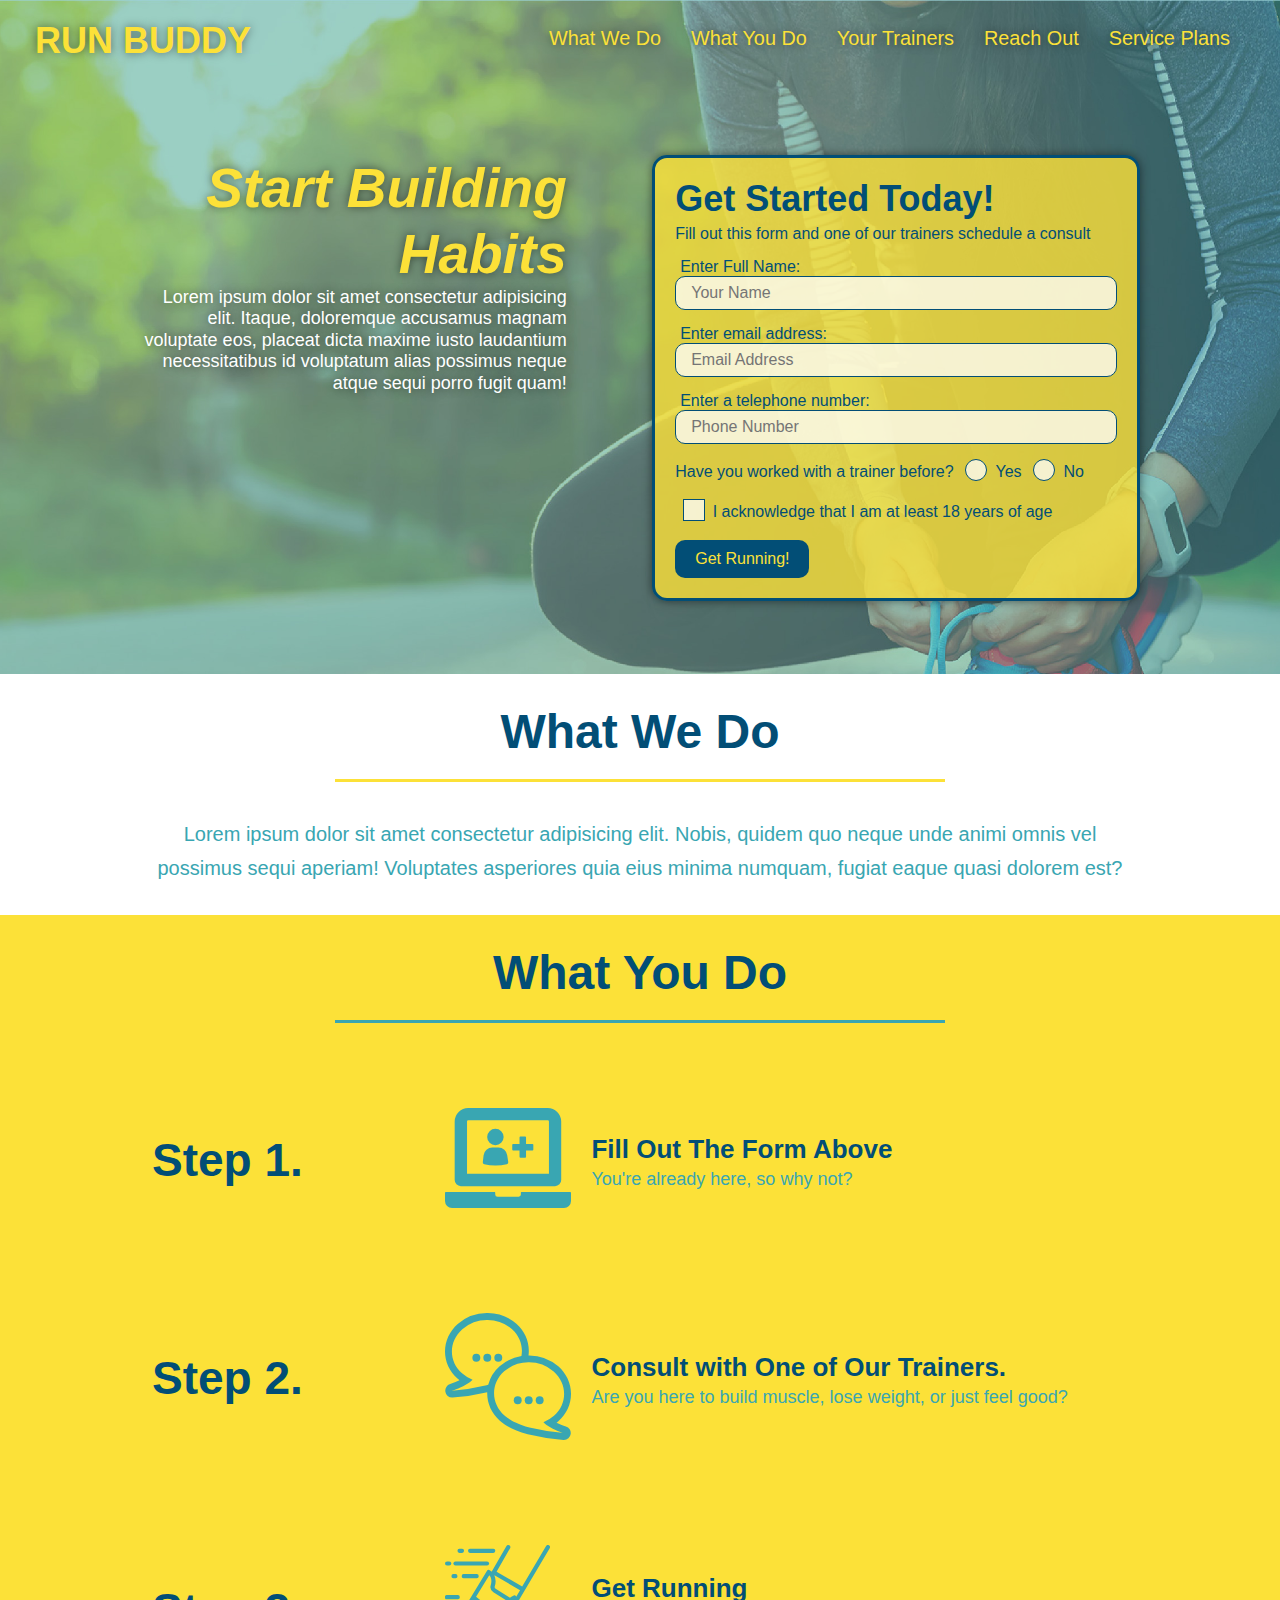
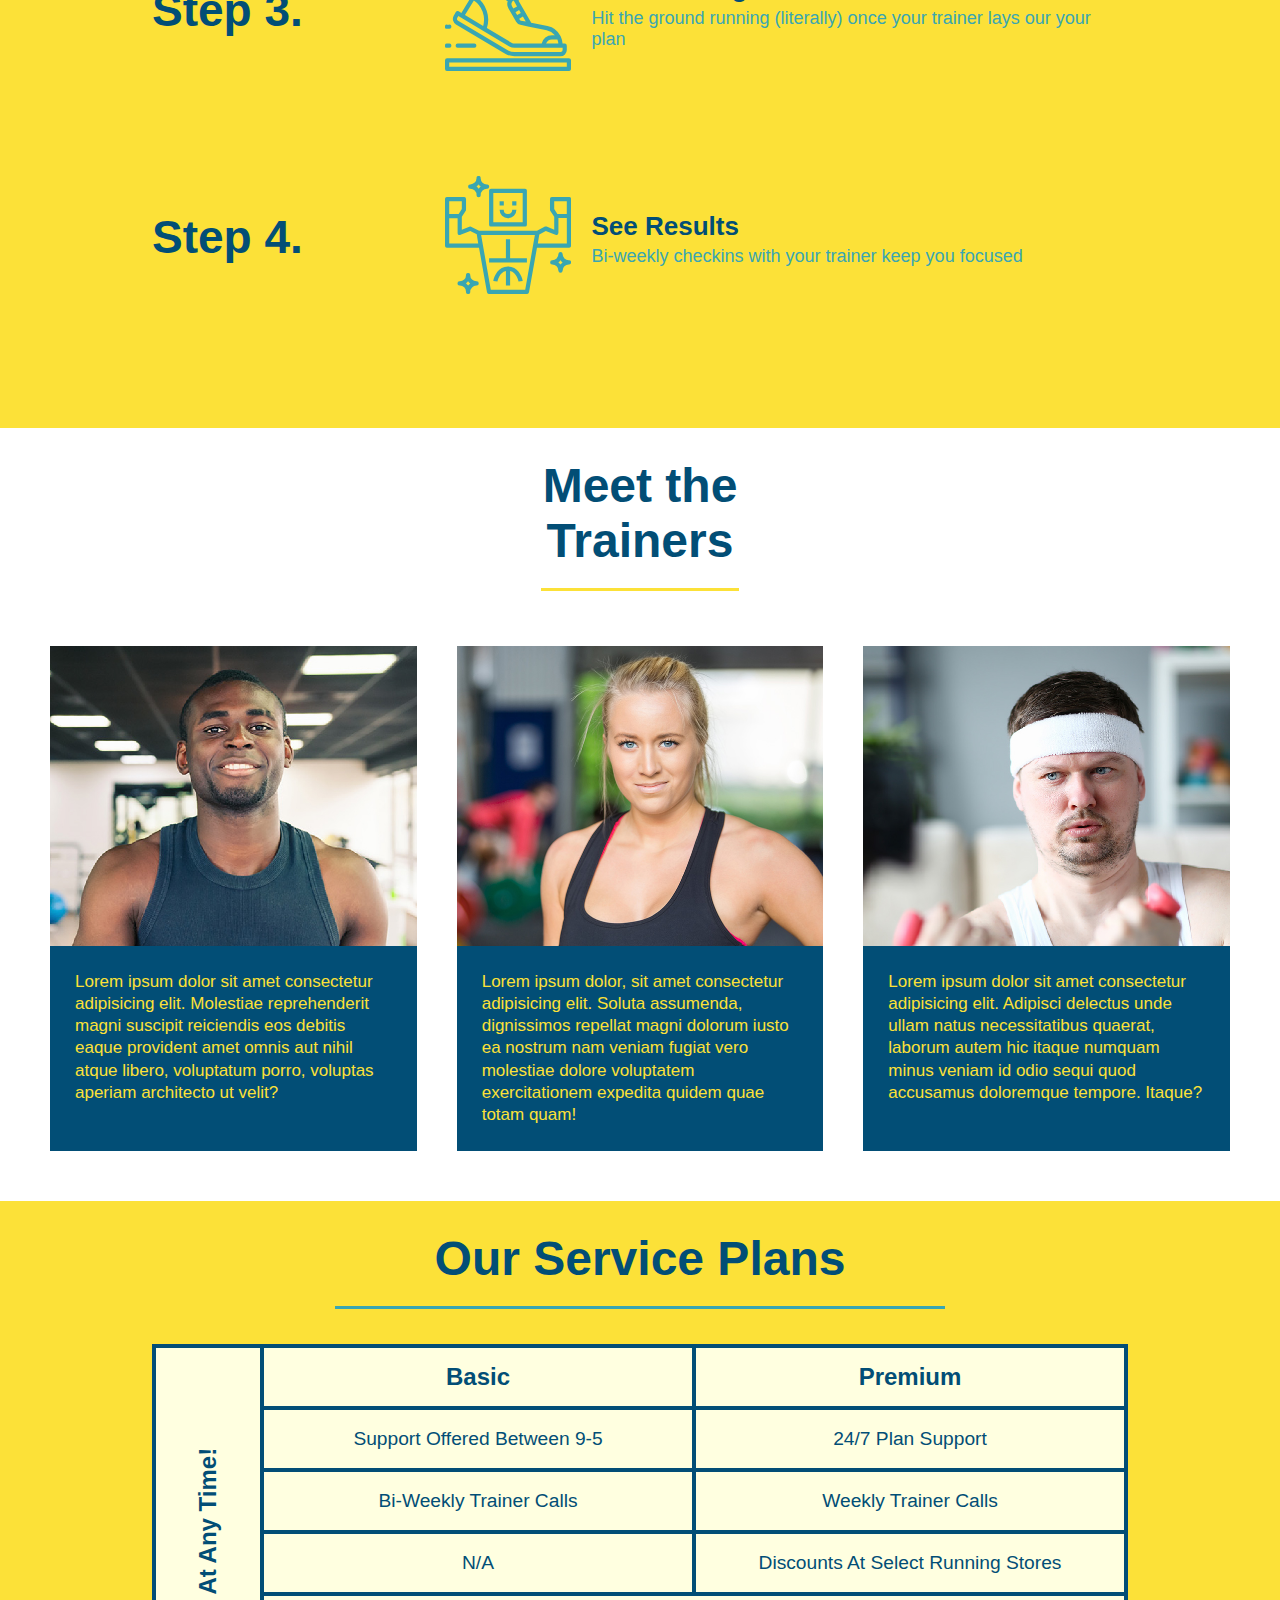
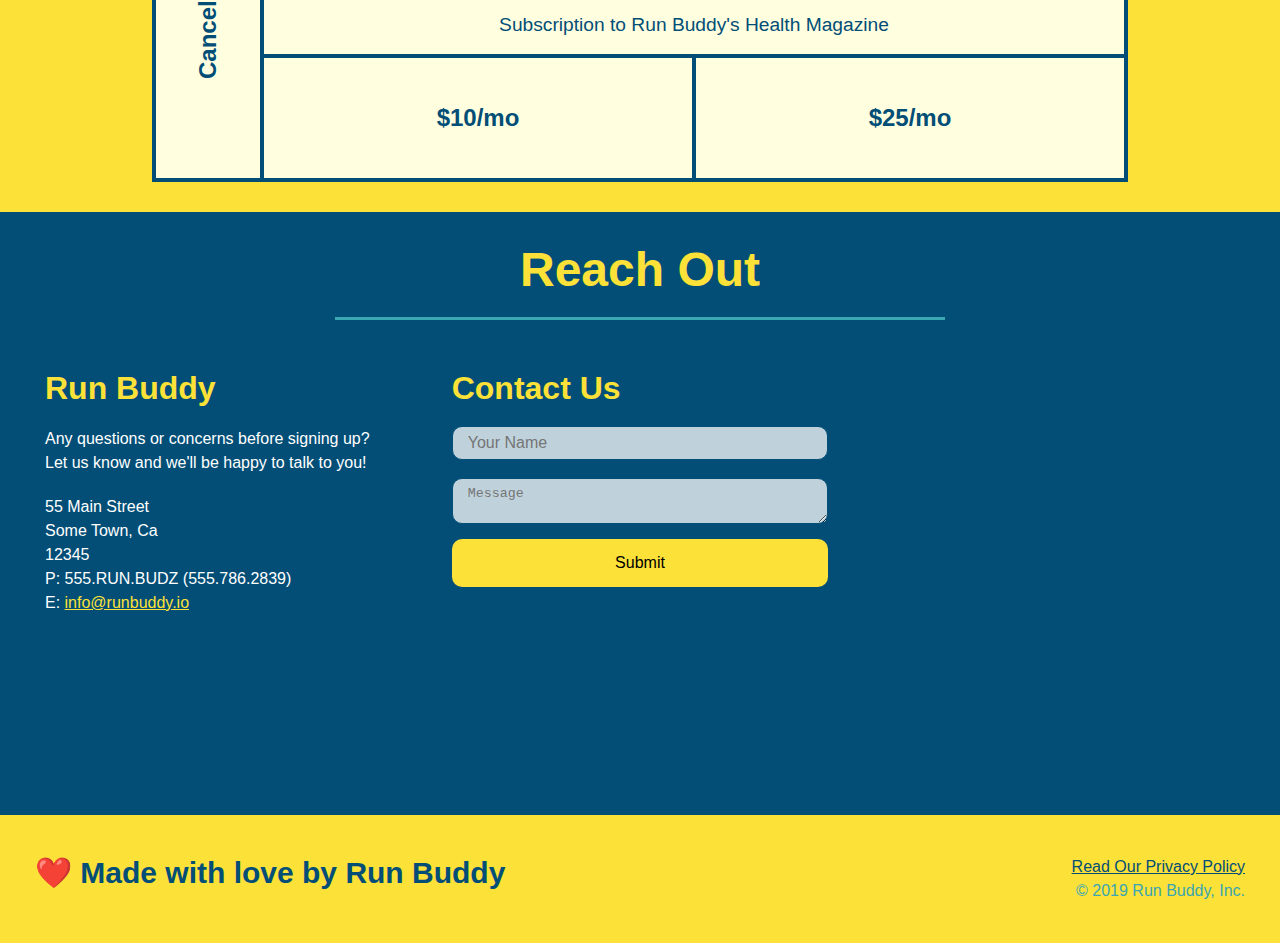
<file: index.html>
<!DOCTYPE html> 
    <html lang= "en">
        <head>
            <meta charset="UTF-8" />
            <title>Run Buddy</title> 
            <link rel="stylesheet" href="./assets/css/style.css"/>  
            <meta name="viewport" content="wedith-device-witdh, initial-scale=1.0"/> 
        </head>
        <!--navigation-->
        <header>
            <h1>
               <a>RUN BUDDY</a>
            </h1>
            <nav>
                <!-- Unordered list element-->
                <ul>
                    <!--List item element-->
                    <li>
                        <!--Anchor element-->
                        <a href="#what-we-do">What We Do</a>
                    </li>
                    <li>
                        <a href="#what-you-do">What You Do</a>
                    </li>
                    <li>
                        <a href="#your-trainers">Your Trainers</a>
                    </li>
                    <li>
                        <a href="#reach-out">Reach Out</a>
                    </li>
                    <li>
                        <a href="#service-plans">Service Plans</a>
                    </li>
                </ul>
            </nav>
        </header>
        
        <body>
        <!--hero.jumbotron-->
        <section class="hero"> 
            <div class="hero-cta">
                <h2> 
                    Start Building Habits
                </h2>
                <p>
                    Lorem ipsum dolor sit amet consectetur adipisicing elit. Itaque, doloremque accusamus magnam voluptate eos, placeat dicta maxime iusto laudantium necessitatibus id voluptatum alias possimus neque atque sequi porro fugit quam!
                </p>
            </div>
            <div class="hero-form">
                <h3>Get Started Today!</h3>
                <p>Fill out this form and one of our trainers  schedule a consult</p>
            <!-- Add form element-->
                <form>
                    <label for="name">Enter Full Name:</label>
                    <input type= "text" placeholder="Your Name" name="name" id="name" class="form-input"/>
                    <label for="email">Enter email address:</label>
                    <input type= "email" placeholder="Email Address" name="email" id="email" class="form-input"/>
                    <label for="phone">Enter a telephone number:</label>
                    <input type= "tel" placeholder="Phone Number" name="phone" id="phone" class="form-input"/>
                    <p>
                        Have you worked with a trainer before? 
                        <span class="radio-wrapper">
                            <input type="radio" name="trainer-confirm" id="trainer-yes"/>
                            <label for="trainer-yes">Yes</label>
                        </span>
                        <span class="radio-wrapper">
                            <input type="radio" name="trainer-confirm" id="trainer-no"/>
                            <label for="trainer-no">No</label>
                        </span>
                    </p>
                    <p>
                        <span class="checkbox-wrapper">
                            <input type="checkbox" name="age-confirm" id="age-confirm"/>
                            <label for="age-confirm">I acknowledge that I am at least 18 years of age</label>
                        </span>
                        </p>
                    <button type="submit">
                        Get Running!
                    </button>
                </form>
            </div>
        </section>
        <!--end hero-->

        <!--"What We Do" section-->
        <section id="what-we-do" class="intro">
            <div class="flex-row">
                <h2 class="section-title primary-border">
                    What We Do
                </h2>
            </div>  
            <div class="flex row">
                <p>
                    Lorem ipsum dolor sit amet consectetur adipisicing elit. Nobis, quidem quo neque unde animi omnis vel possimus sequi aperiam! Voluptates asperiores quia eius minima numquam, fugiat eaque quasi dolorem est?
                </p>
            </div>
        </section>

        <!--"What You Do" Section-->
        <section id="what-you-do" class="steps">
            <div class="flex-row">
                <h2 class="section-title secondary-border">
                    What You Do
                </h2>
            </div>
            <div class="step">
                <h3>Step 1.</h3>
                <div class="step-info">
                    <div class="step-img">
                        <img src="./assets/images/step-1.svg" alt=""/>
                    </div>
                    <div class="step-text">
                        <h4>Fill Out The Form Above</h4>
                        <p>You're already here, so why not? </p>
                    </div>
                </div>
            </div>
            <div class="step">
                <h3>Step 2.</h3>
                <div class="step-info">
                    <div class="step-img">
                        <img src="./assets/images/step-2.svg" alt=""/>
                    </div>
                    <div class="step-text">
                        <h4>Consult with One of Our Trainers.</h4>
                        <p>Are you here to build muscle, lose weight, or just feel good?</p>
                    </div>
                </div>
            </div>
            <div class="step">
                <h3>Step 3.</h3>
                <div class="step-info">
                    <div class="step-img">
                        <img src="./assets/images/step-3.svg" alt=""/>
                    </div>
                    <div class="step-text">
                        <h4>Get Running</h4>
                        <p>Hit the ground running (literally) once your trainer lays our your plan</p>
                    </div>
                </div>
            </div>
            <div class="step">
                <h3>Step 4.</h3>
                <div class="step-info">
                    <div class="step-img">
                        <img src="./assets/images/step-4.svg" alt=""/>
                    </div>
                    <div class="step-text">
                        <h4>See Results</h4>
                        <p>Bi-weekly checkins with your trainer  keep you focused</p>
                    </div>
                </div>
            </div>
        </section>

        <!--"Meet the Trainers" Section-->
        <section id="your-trainers" class="trainers">
            <div class="flex-row">
                <h2 class="section-title primary-border"> 
                    Meet the Trainers
                </h2>
            </div>
                <!--first trainer bio-->
            <div class="trainers">  
                <article class="trainer">
                    <div class="trainer-img trainer-1">
                        <div>
                            <h3 class="trainer-name"> Arron Stephens</h3>
                            <h4 class="trainer-role">Speed/ Strength</h4>
                        </div>
                    </div>
                     <div class="trainer-bio">
                        <h3 class="trainer-name"> Arron Stephens</h3>
                        <h4 class="trainer-role">Speed/ Strength</h4>
                        <p> 
                            Lorem ipsum dolor sit amet consectetur adipisicing elit. Molestiae reprehenderit magni suscipit reiciendis eos debitis eaque provident amet omnis aut nihil atque libero, voluptatum porro, voluptas aperiam architecto ut velit?
                        </p>
                    </div>
                </article>
                <!--second trainer bio-->
                <article class="trainer">
                    <div class="trainer-img trainer-2">
                        <div>
                            <h3 class="trainer-name">Joanna Gill</h3>
                            <h4 class="trainer-role">Endurance</h4>
                        </div>
                    </div>
                    <div class="trainer-bio">
                        <h3 class="trainer-name">Joanna Gill</h3>
                        <h4 class="trainer-role">Endurance</h4>
                        <p>
                            Lorem ipsum dolor, sit amet consectetur adipisicing elit. Soluta assumenda, dignissimos repellat magni dolorum iusto ea nostrum nam veniam fugiat vero molestiae dolore voluptatem exercitationem expedita quidem quae totam quam!
                        </p>
                    </div>
                </article>
                <!--thrid trainer bio-->
                <article class="trainer">
                    <div class="trainer-img trainer-3">
                        <div>
                            <h3 class="trainer-name">Harry "the Headband" Smith</h3>
                            <h4 class="trainer-role">Strength</h4>
                        </div>
                    </div>
                    <div class="trainer-bio">
                        <h3 class="trainer-name">Harry "the Headband" Smith</h3>
                        <h4 class="trainer-role">Strength</h4>
                        <p>
                            Lorem ipsum dolor sit amet consectetur adipisicing elit. Adipisci delectus unde ullam natus necessitatibus quaerat, laborum autem hic itaque numquam minus veniam id odio sequi quod accusamus doloremque tempore. Itaque?
                        </p>
                    </div>
                </article>
            </div>  
        </section>
        <!--Pricing Grid-->
        <section id="service-plans" class="services">
            <h2 class="section-title secondary-border">
                Our Service Plans
            </h2>
            <div class="serivce-grid-wrapper">
                <div class="service-grid-container">
                    <!--Headers-->
                    <div class="service-grid-item grid-head basic">Basic</div>
                    <div class="service-grid-item grid-head premium">Premium</div>
                    <!--Body-->
                    <div class="service-grid-item basic">
                        Support Offered Between 9-5
                    </div>
                    <div class="service-grid-item premium">
                        24/7 Plan Support
                    </div>
                    <div class="service-grid-item basic">
                        Bi-Weekly Trainer Calls
                    </div>
                    <div class="service-grid-item premium">
                        Weekly Trainer Calls
                    </div>
                    <div class="service-grid-item basic">
                        N/A
                    </div>
                    <div class="service-grid-item premium">
                        Discounts At Select Running Stores
                    </div>
                    <div class="service-grid-item both">
                        Subscription to Run Buddy's Health Magazine
                    </div>
                    <div class="service-grid-item grid-price basic">
                        $10/mo
                    </div>
                    <div class="service-grid-item grid-price premium">
                        $25/mo
                    </div>
                    <div class="service-grid-item cancel">
                        Cancel At Any Time!
                    </div>
                </div>
            </div>
        </section>
        <!--"Reach Out" Sections-->
        <section id="reach-out" class="contact">
            <h2 class="section-title secondary-border">Reach Out</h2>
            <div class="contact-info">
                <!--Contact Info-->
                <div>
                    <h3>Run Buddy</h3>
                    <p>Any questions or concerns before signing up? 
                        <br/>
                        Let us know and we'll be happy to talk to you!
                    </p>
                    <address>
                        55 Main Street <br />
                        Some Town, Ca <br />
                        12345 <br />
                        P: 555.RUN.BUDZ (555.786.2839)<br />
                        E: <a href="mailto:info@runbuddy.io">info@runbuddy.io</a>
                    </address>
                </div>
                <!--Contact Us-->
                <div class="contact-form">
                    <h3>Contact Us</h3>
                    <form>
                        <input type="text" placeholder="Your Name" id="contact-name" class="form-input"/>
                        <textarea id="contact-message" placeholder="Message"></textarea>
                        <button type="Submit">
                            Submit
                        </button>
                    </form>
                </div>
                <!--Google Map Insert-->
                <iframe 
                    src="https://www.google.com/maps/embed?pb=!1m18!1m12!1m3!1d5123.4452262681825!2d-86.80474016861997!3d36.142699449764834!2m3!1f0!2f0!3f0!3m2!1i1024!2i768!4f13.1!3m3!1m2!1s0x886466a4a6ef8047%3A0xea511455173915d6!2sVanderbilt%20University!5e0!3m2!1sen!2sus!4v1591305542221!5m2!1sen!2sus" 
                    frameborder="0" 
                    style="border:0;" 
                    allowfullscreen="" 
                    aria-hidden="false" 
                    tabindex="0"
                >
                </iframe>
            </div>
        </section>
        </body>
        <!--Footer-->
        <footer>
            <h2> ❤️ Made with love by Run Buddy</h2>
            <div>
                <a href ="./privacy-policy.html">Read Our Privacy Policy</a><br />
                &copy; 2019 Run Buddy, Inc.
            </div>
        </footer>
</file>
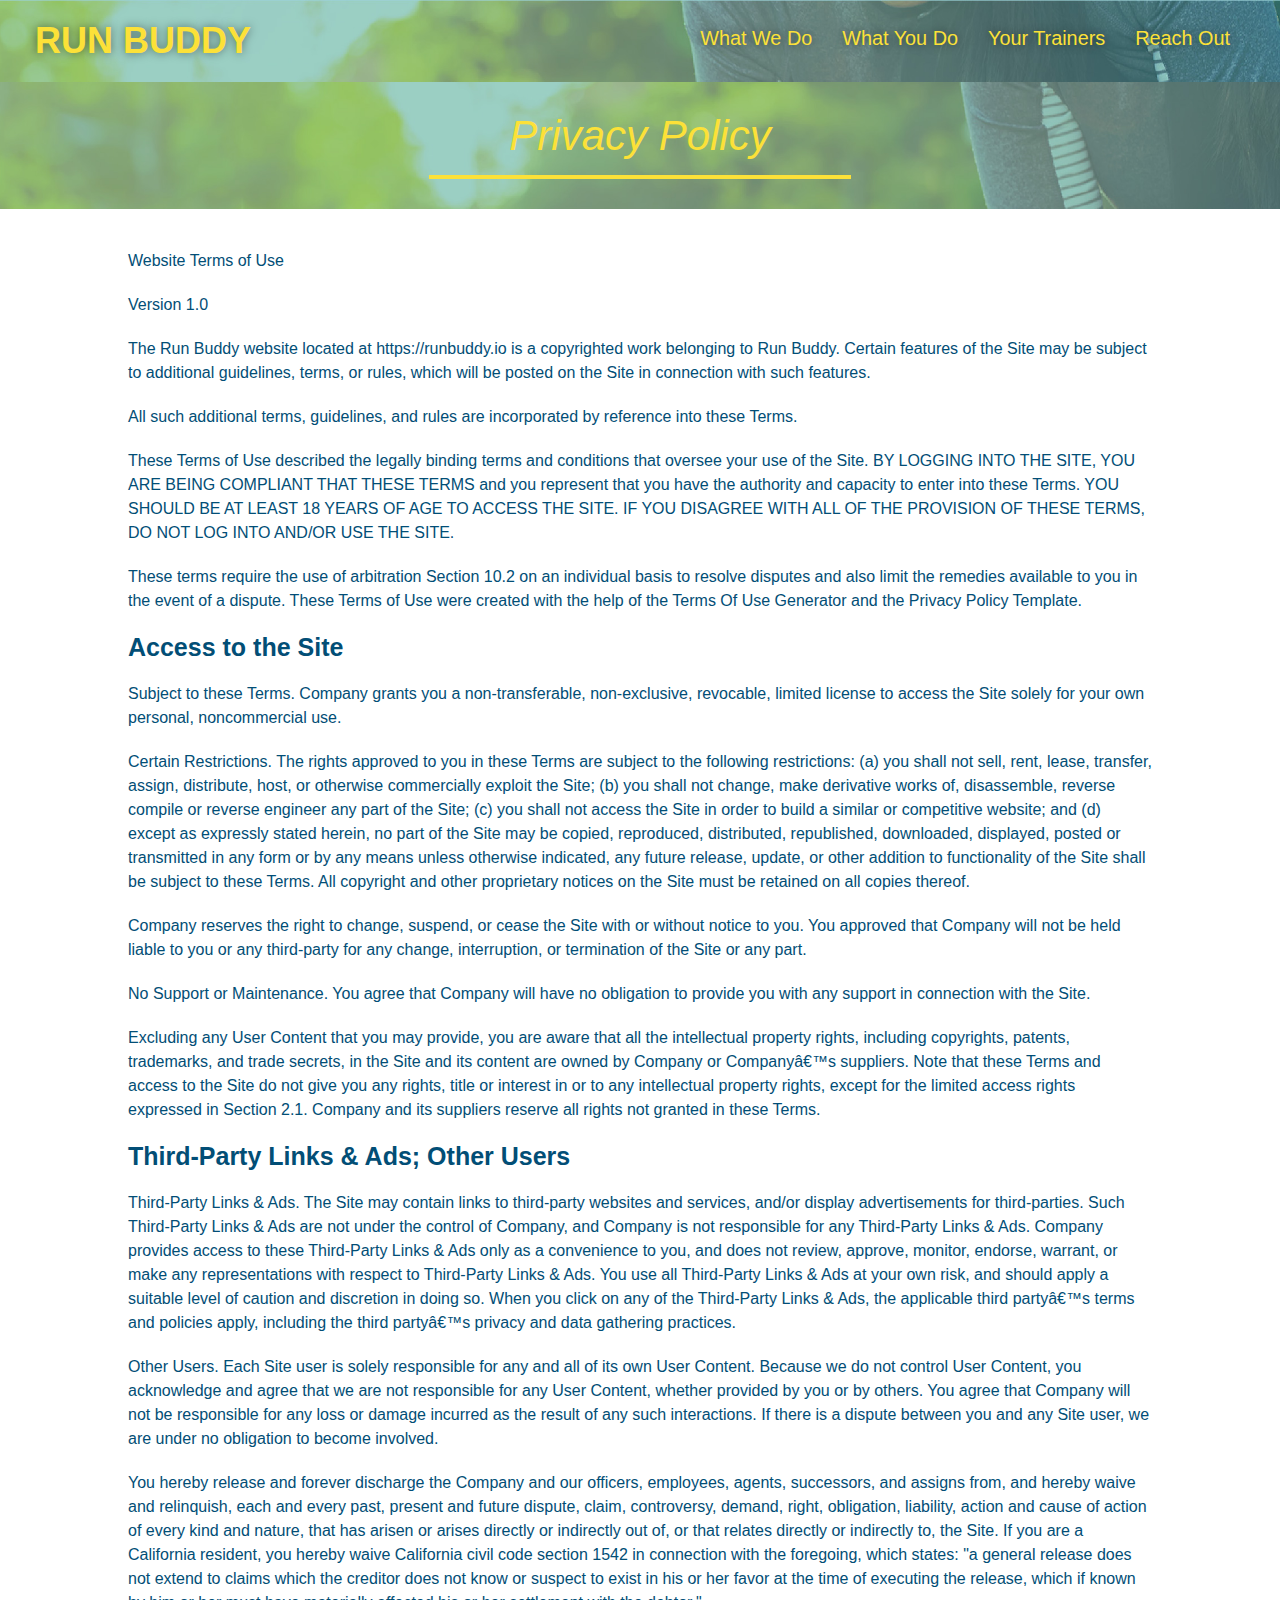
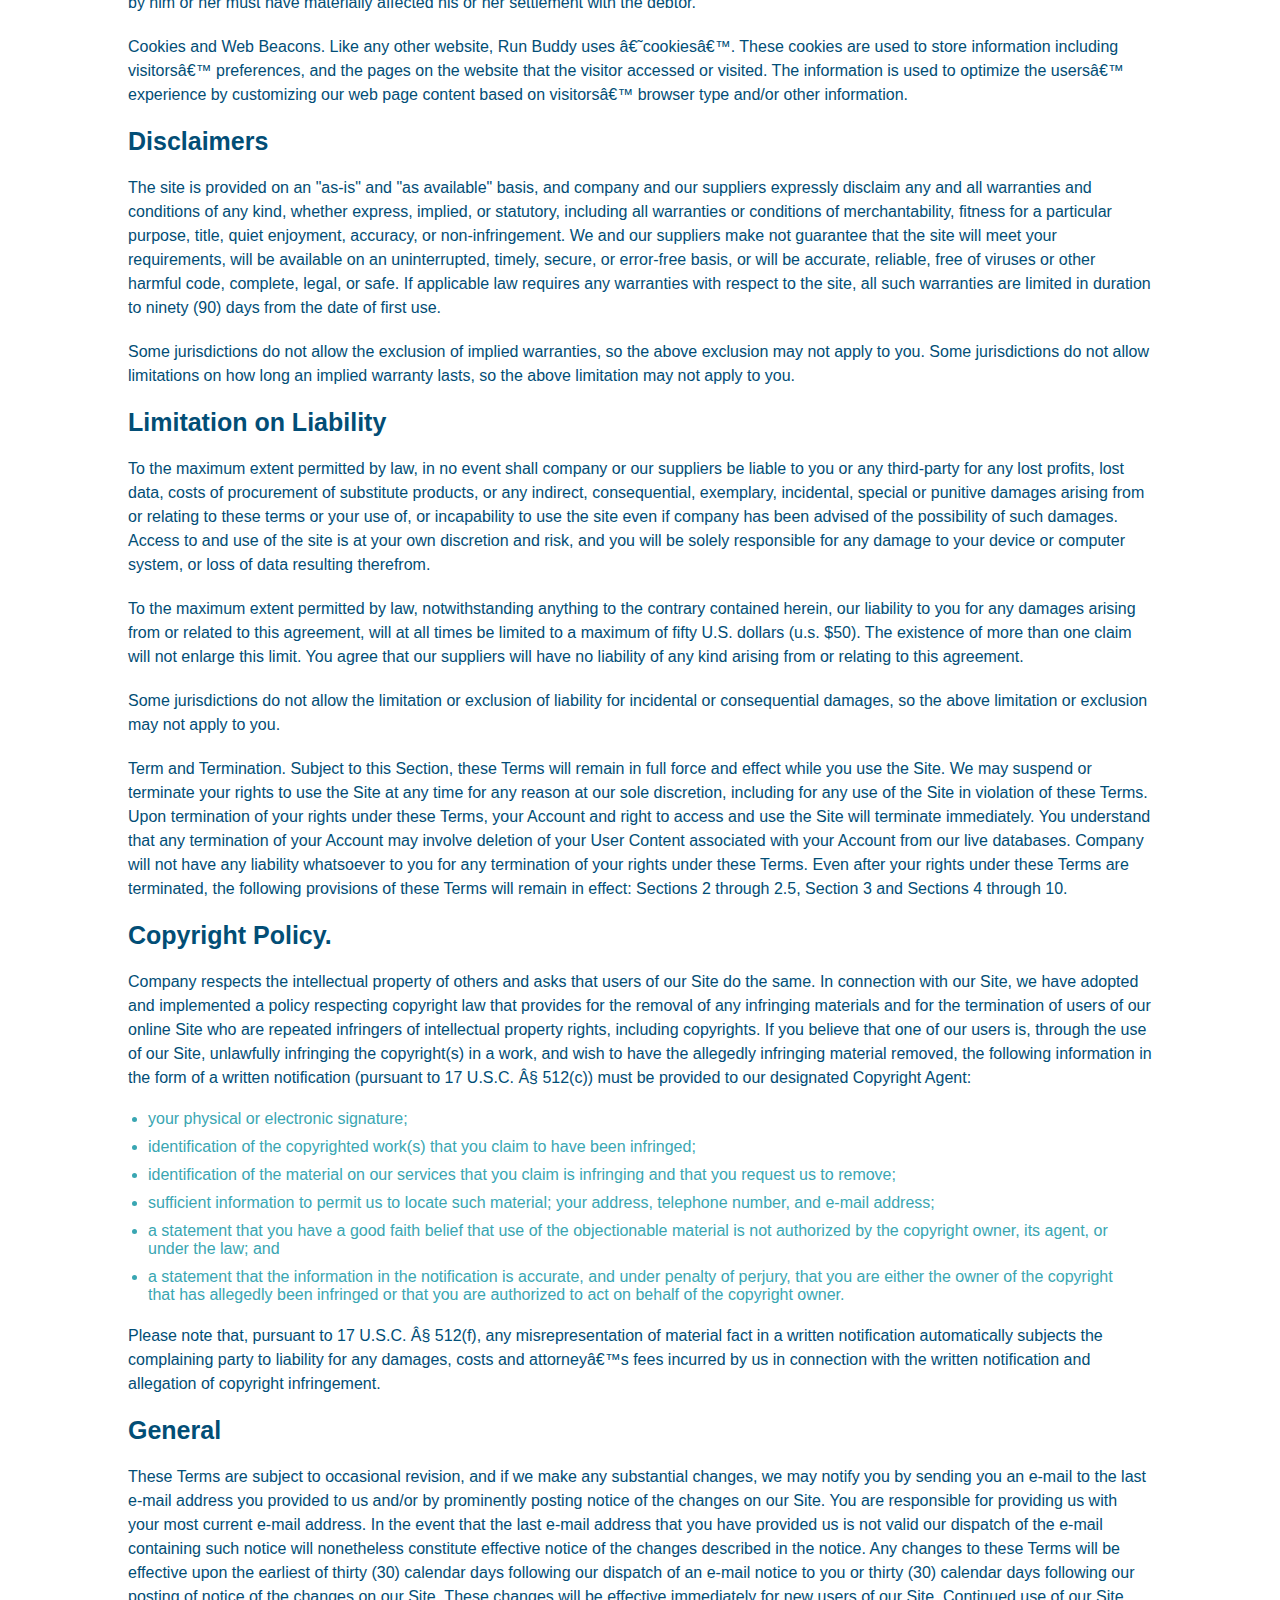
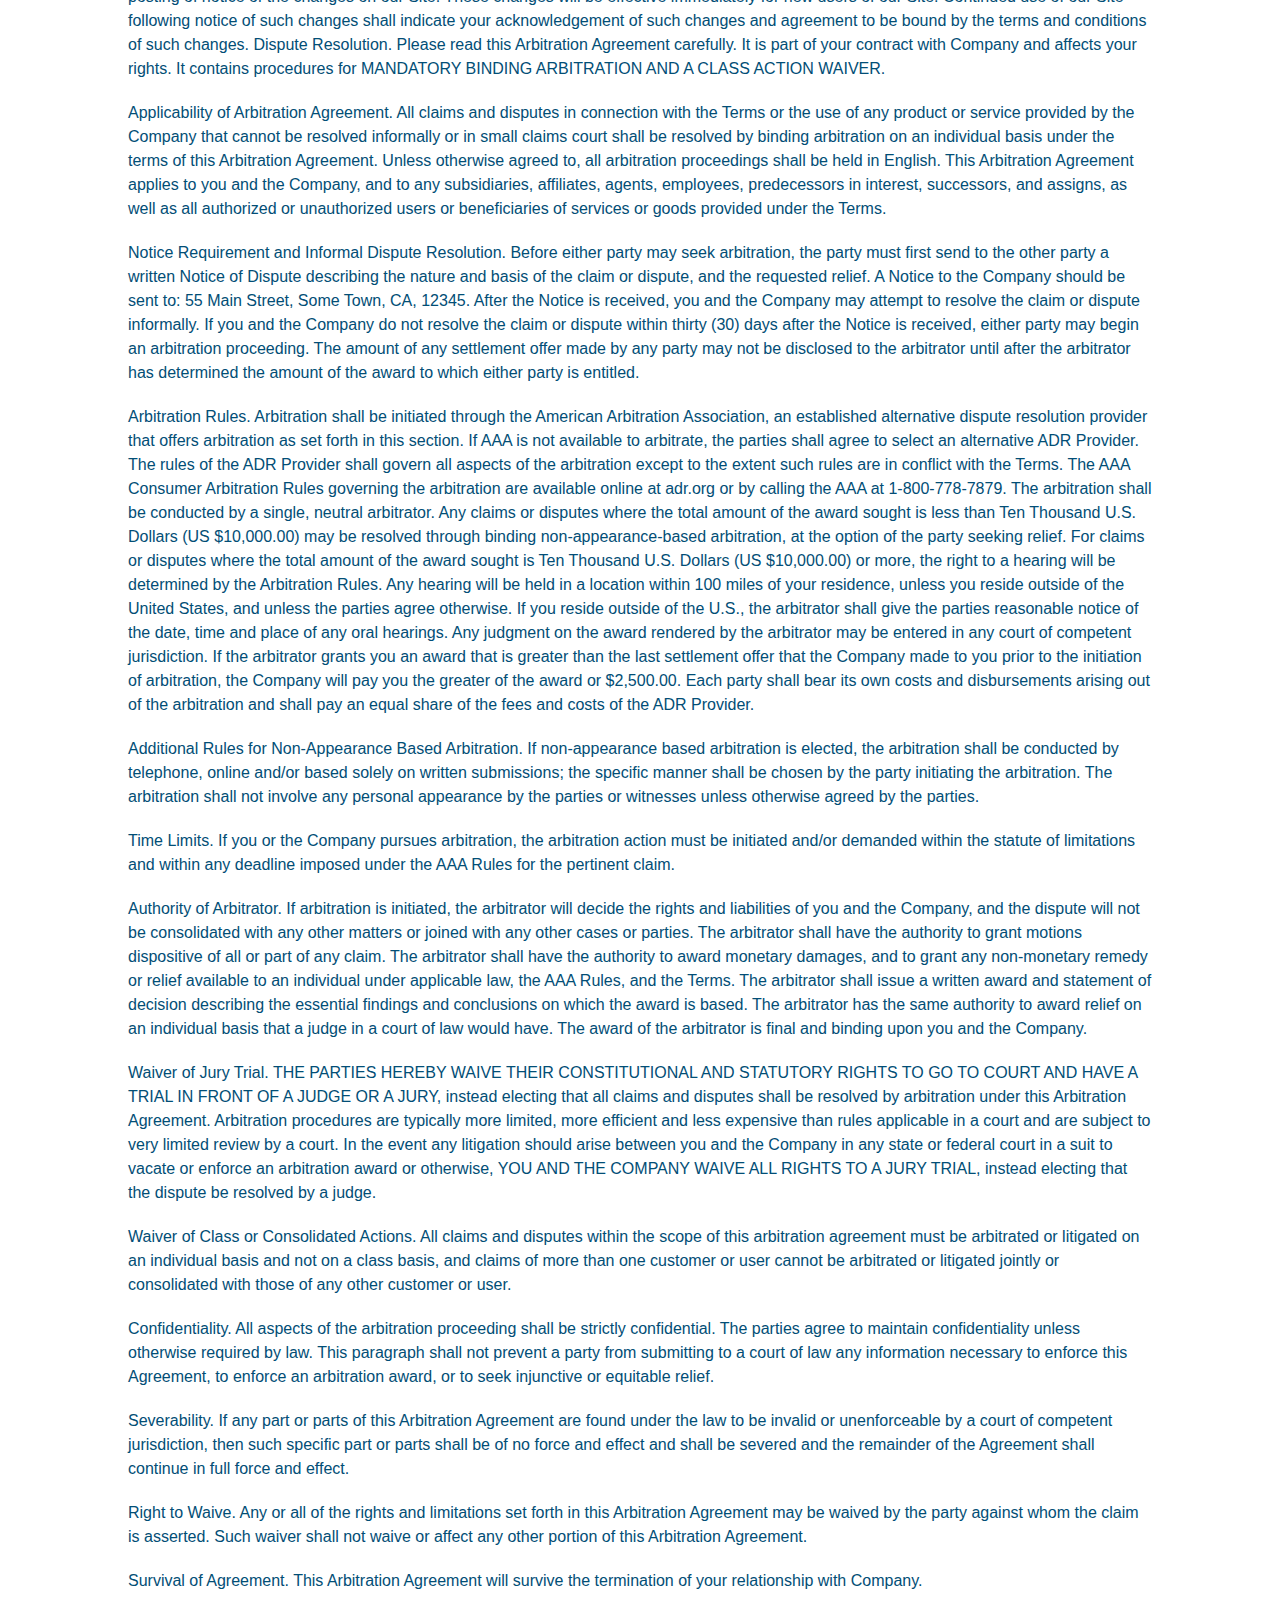
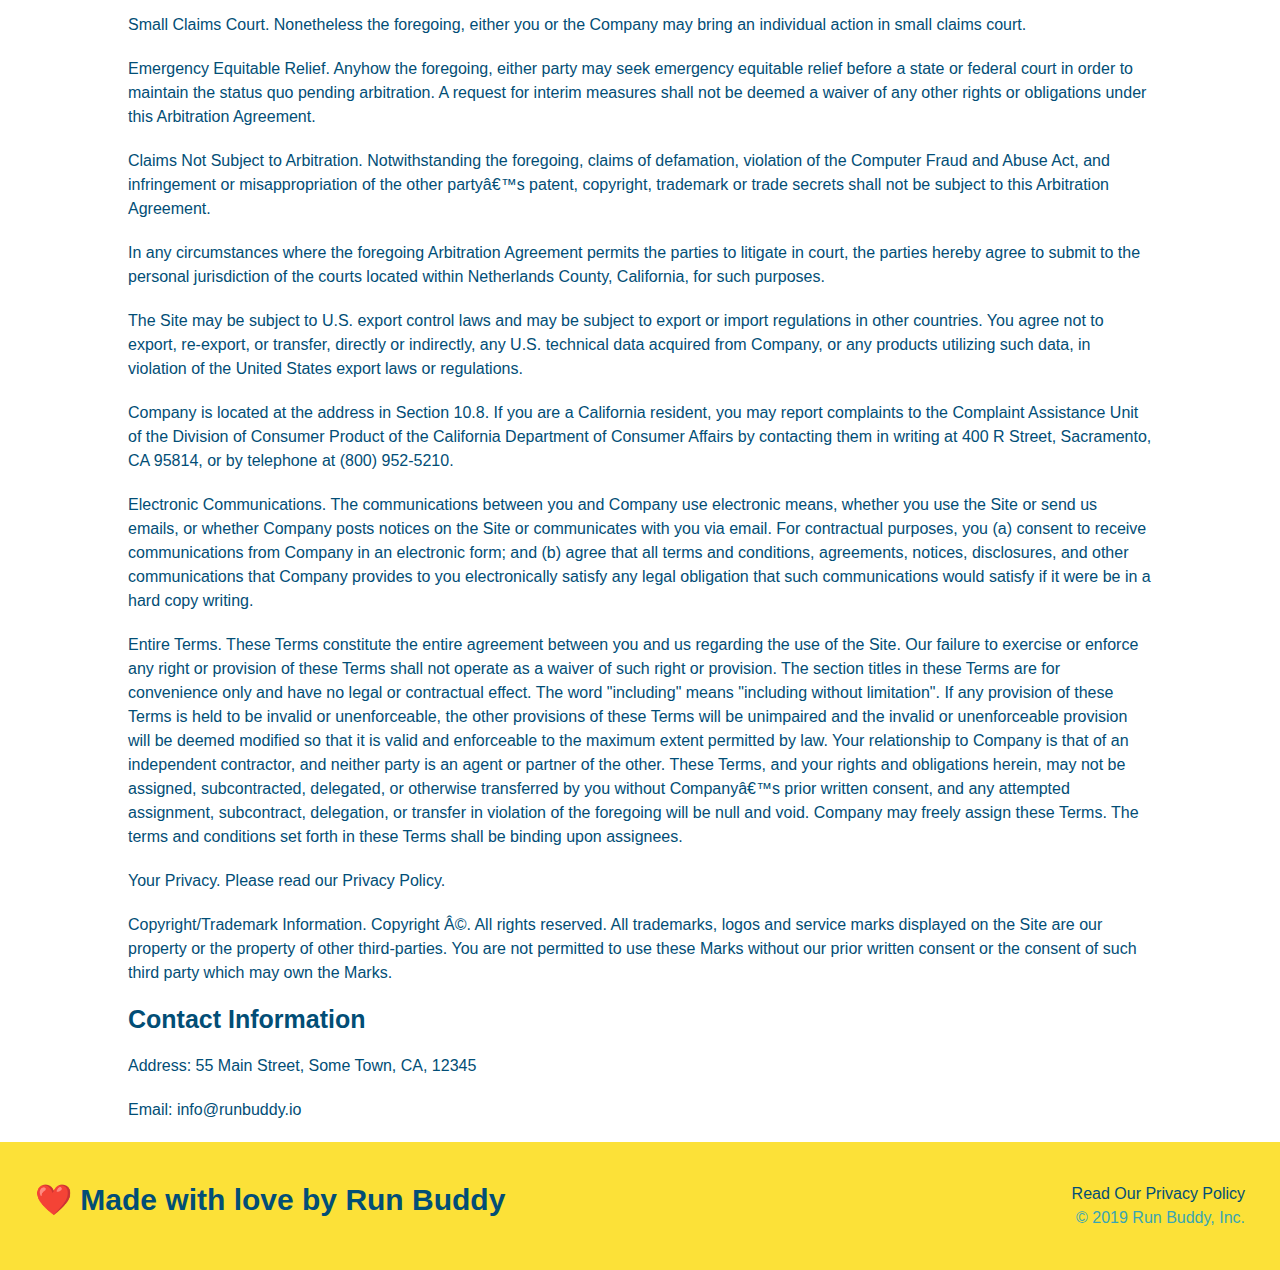
<file: privacy-policy.html>
<!DOCTYPE html>
<html lang="en">
    <head>
        <meta charset="UTF-8" />
        <title>Privacy Policy - Run Buddy</title>
        <link rel="stylesheet" href="./assets/css/style.css"/>
        <link rel="stylesheet" href="./assets/css/secondary-styles.css"/>
        <meta name="viewport" content="wedith-device-witdh, initial-scale=1.0"/>
    </head>
     <!--navigation-->
     <header>
        <h1>
           <a href ="./index.html">RUN BUDDY</a>
        </h1>
        <nav>
            <!-- Unordered list element-->
            <ul>
                <!--List item element-->
                <li>
                    <!--Anchor element-->
                    <a href="./index.html#what-we-do">What We Do</a>
                </li>
                <li>
                    <a href="./index.html#what-you-do">What You Do</a>
                </li>
                <li>
                    <a href="./index.html#your-trainers">Your Trainers</a>
                </li>
                <li>
                    <a href="./index.html#reach-out">Reach Out</a>
                </li>
            </ul>
        </nav>
    </header>
    <section class="hero">
        <h2 class="page-title">
            Privacy Policy
        </h2>
    </section>
    <article class="secondary-content">
        <p>
            Website Terms of Use
          </p>
    
          <p>
            Version 1.0
          </p>
    
          <p>
            The Run Buddy website located at https://runbuddy.io is a copyrighted work belonging to Run Buddy. Certain
            features of the Site may be subject to additional guidelines, terms, or rules, which will be posted on the Site
            in connection with such features.
          </p>
    
          <p>
            All such additional terms, guidelines, and rules are incorporated by reference into these Terms.
          </p>
    
          <p>
            These Terms of Use described the legally binding terms and conditions that oversee your use of the Site. BY
            LOGGING INTO THE SITE, YOU ARE BEING COMPLIANT THAT THESE TERMS and you represent that you have the authority
            and capacity to enter into these Terms. YOU SHOULD BE AT LEAST 18 YEARS OF AGE TO ACCESS THE SITE. IF YOU
            DISAGREE WITH ALL OF THE PROVISION OF THESE TERMS, DO NOT LOG INTO AND/OR USE THE SITE.
          </p>
    
          <p>
            These terms require the use of arbitration Section 10.2 on an individual basis to resolve disputes and also
            limit the remedies available to you in the event of a dispute. These Terms of Use were created with the help of
            the Terms Of Use Generator and the Privacy Policy Template.
          </p>
    
          <h3>
            Access to the Site
          </h3>
    
          <p>
            Subject to these Terms. Company grants you a non-transferable, non-exclusive, revocable, limited license to
            access the Site solely for your own personal, noncommercial use.
          </p>
    
          <p>
            Certain Restrictions. The rights approved to you in these Terms are subject to the following restrictions: (a)
            you shall not sell, rent, lease, transfer, assign, distribute, host, or otherwise commercially exploit the Site;
            (b) you shall not change, make derivative works of, disassemble, reverse compile or reverse engineer any part of
            the Site; (c) you shall not access the Site in order to build a similar or competitive website; and (d) except
            as expressly stated herein, no part of the Site may be copied, reproduced, distributed, republished, downloaded,
            displayed, posted or transmitted in any form or by any means unless otherwise indicated, any future release,
            update, or other addition to functionality of the Site shall be subject to these Terms. All copyright and other
            proprietary notices on the Site must be retained on all copies thereof.
          </p>
    
          <p>
            Company reserves the right to change, suspend, or cease the Site with or without notice to you. You approved
            that Company will not be held liable to you or any third-party for any change, interruption, or termination of
            the Site or any part.
          </p>
    
          <p>
            No Support or Maintenance. You agree that Company will have no obligation to provide you with any support in
            connection with the Site.
          </p>
    
          <p>
            Excluding any User Content that you may provide, you are aware that all the intellectual property rights,
            including copyrights, patents, trademarks, and trade secrets, in the Site and its content are owned by Company
            or Companyâ€™s suppliers. Note that these Terms and access to the Site do not give you any rights, title or
            interest in or to any intellectual property rights, except for the limited access rights expressed in Section
            2.1. Company and its suppliers reserve all rights not granted in these Terms.
          </p>
    
          <h3>
            Third-Party Links & Ads; Other Users
          </h3>
    
          <p>
            Third-Party Links & Ads. The Site may contain links to third-party websites and services, and/or display
            advertisements for third-parties. Such Third-Party Links & Ads are not under the control of Company, and Company
            is not responsible for any Third-Party Links & Ads. Company provides access to these Third-Party Links & Ads
            only as a convenience to you, and does not review, approve, monitor, endorse, warrant, or make any
            representations with respect to Third-Party Links & Ads. You use all Third-Party Links & Ads at your own risk,
            and should apply a suitable level of caution and discretion in doing so. When you click on any of the
            Third-Party Links & Ads, the applicable third partyâ€™s terms and policies apply, including the third partyâ€™s
            privacy and data gathering practices.
          </p>
    
          <p>
            Other Users. Each Site user is solely responsible for any and all of its own User Content. Because we do not
            control User Content, you acknowledge and agree that we are not responsible for any User Content, whether
            provided by you or by others. You agree that Company will not be responsible for any loss or damage incurred as
            the result of any such interactions. If there is a dispute between you and any Site user, we are under no
            obligation to become involved.
          </p>
    
          <p>
            You hereby release and forever discharge the Company and our officers, employees, agents, successors, and
            assigns from, and hereby waive and relinquish, each and every past, present and future dispute, claim,
            controversy, demand, right, obligation, liability, action and cause of action of every kind and nature, that has
            arisen or arises directly or indirectly out of, or that relates directly or indirectly to, the Site. If you are
            a California resident, you hereby waive California civil code section 1542 in connection with the foregoing,
            which states: "a general release does not extend to claims which the creditor does not know or suspect to exist
            in his or her favor at the time of executing the release, which if known by him or her must have materially
            affected his or her settlement with the debtor."
          </p>
    
          <p>
            Cookies and Web Beacons. Like any other website, Run Buddy uses â€˜cookiesâ€™. These cookies are used to store
            information including visitorsâ€™ preferences, and the pages on the website that the visitor accessed or visited.
            The information is used to optimize the usersâ€™ experience by customizing our web page content based on visitorsâ€™
            browser type and/or other information.
          </p>
    
          <h3>
            Disclaimers
          </h3>
    
          <p>
            The site is provided on an "as-is" and "as available" basis, and company and our suppliers expressly disclaim
            any and all warranties and conditions of any kind, whether express, implied, or statutory, including all
            warranties or conditions of merchantability, fitness for a particular purpose, title, quiet enjoyment, accuracy,
            or non-infringement. We and our suppliers make not guarantee that the site will meet your requirements, will be
            available on an uninterrupted, timely, secure, or error-free basis, or will be accurate, reliable, free of
            viruses or other harmful code, complete, legal, or safe. If applicable law requires any warranties with respect
            to the site, all such warranties are limited in duration to ninety (90) days from the date of first use.
          </p>
    
          <p>
            Some jurisdictions do not allow the exclusion of implied warranties, so the above exclusion may not apply to
            you. Some jurisdictions do not allow limitations on how long an implied warranty lasts, so the above limitation
            may not apply to you.
          </p>
    
          <h3>
            Limitation on Liability
          </h3>
    
          <p>
            To the maximum extent permitted by law, in no event shall company or our suppliers be liable to you or any
            third-party for any lost profits, lost data, costs of procurement of substitute products, or any indirect,
            consequential, exemplary, incidental, special or punitive damages arising from or relating to these terms or
            your use of, or incapability to use the site even if company has been advised of the possibility of such
            damages. Access to and use of the site is at your own discretion and risk, and you will be solely responsible
            for any damage to your device or computer system, or loss of data resulting therefrom.
          </p>
    
          <p>
            To the maximum extent permitted by law, notwithstanding anything to the contrary contained herein, our liability
            to you for any damages arising from or related to this agreement, will at all times be limited to a maximum of
            fifty U.S. dollars (u.s. $50). The existence of more than one claim will not enlarge this limit. You agree that
            our suppliers will have no liability of any kind arising from or relating to this agreement.
          </p>
    
          <p>
            Some jurisdictions do not allow the limitation or exclusion of liability for incidental or consequential
            damages, so the above limitation or exclusion may not apply to you.
          </p>
    
          <p>
            Term and Termination. Subject to this Section, these Terms will remain in full force and effect while you use
            the Site. We may suspend or terminate your rights to use the Site at any time for any reason at our sole
            discretion, including for any use of the Site in violation of these Terms. Upon termination of your rights under
            these Terms, your Account and right to access and use the Site will terminate immediately. You understand that
            any termination of your Account may involve deletion of your User Content associated with your Account from our
            live databases. Company will not have any liability whatsoever to you for any termination of your rights under
            these Terms. Even after your rights under these Terms are terminated, the following provisions of these Terms
            will remain in effect: Sections 2 through 2.5, Section 3 and Sections 4 through 10.
          </p>
    
          <h3>
            Copyright Policy.
          </h3>
    
          <p>
            Company respects the intellectual property of others and asks that users of our Site do the same. In connection
            with our Site, we have adopted and implemented a policy respecting copyright law that provides for the removal
            of any infringing materials and for the termination of users of our online Site who are repeated infringers of
            intellectual property rights, including copyrights. If you believe that one of our users is, through the use of
            our Site, unlawfully infringing the copyright(s) in a work, and wish to have the allegedly infringing material
            removed, the following information in the form of a written notification (pursuant to 17 U.S.C. Â§ 512(c)) must
            be provided to our designated Copyright Agent:
          </p>
    
          <ul>
            <li>
              your physical or electronic signature;
            </li>
            <li>
              identification of the copyrighted work(s) that you claim to have been infringed;
            </li>
            <li>
              identification of the material on our services that you claim is infringing and that you request us to remove;
            </li>
            <li>
              sufficient information to permit us to locate such material; your address, telephone number, and e-mail
              address;
            </li>
            <li>
              a statement that you have a good faith belief that use of the objectionable material is not authorized by the
              copyright owner, its agent, or under the law; and
            </li>
            <li>
              a statement that the information in the notification is accurate, and under penalty of perjury, that you are
              either the owner of the copyright that has allegedly been infringed or that you are authorized to act on
              behalf of the copyright owner.
            </li>
          </ul>
    
          <p>
            Please note that, pursuant to 17 U.S.C. Â§ 512(f), any misrepresentation of material fact in a written
            notification automatically subjects the complaining party to liability for any damages, costs and attorneyâ€™s
            fees incurred by us in connection with the written notification and allegation of copyright infringement.
          </p>
    
          <h3>
            General
          </h3>
    
          <p>
            These Terms are subject to occasional revision, and if we make any substantial changes, we may notify you by
            sending you an e-mail to the last e-mail address you provided to us and/or by prominently posting notice of the
            changes on our Site. You are responsible for providing us with your most current e-mail address. In the event
            that the last e-mail address that you have provided us is not valid our dispatch of the e-mail containing such
            notice will nonetheless constitute effective notice of the changes described in the notice. Any changes to these
            Terms will be effective upon the earliest of thirty (30) calendar days following our dispatch of an e-mail
            notice to you or thirty (30) calendar days following our posting of notice of the changes on our Site. These
            changes will be effective immediately for new users of our Site. Continued use of our Site following notice of
            such changes shall indicate your acknowledgement of such changes and agreement to be bound by the terms and
            conditions of such changes. Dispute Resolution. Please read this Arbitration Agreement carefully. It is part of
            your contract with Company and affects your rights. It contains procedures for MANDATORY BINDING ARBITRATION AND
            A CLASS ACTION WAIVER.
          </p>
    
          <p>
            Applicability of Arbitration Agreement. All claims and disputes in connection with the Terms or the use of any
            product or service provided by the Company that cannot be resolved informally or in small claims court shall be
            resolved by binding arbitration on an individual basis under the terms of this Arbitration Agreement. Unless
            otherwise agreed to, all arbitration proceedings shall be held in English. This Arbitration Agreement applies to
            you and the Company, and to any subsidiaries, affiliates, agents, employees, predecessors in interest,
            successors, and assigns, as well as all authorized or unauthorized users or beneficiaries of services or goods
            provided under the Terms.
          </p>
    
          <p>
            Notice Requirement and Informal Dispute Resolution. Before either party may seek arbitration, the party must
            first send to the other party a written Notice of Dispute describing the nature and basis of the claim or
            dispute, and the requested relief. A Notice to the Company should be sent to: 55 Main Street, Some Town, CA,
            12345. After the Notice is received, you and the Company may attempt to resolve the claim or dispute informally.
            If you and the Company do not resolve the claim or dispute within thirty (30) days after the Notice is received,
            either party may begin an arbitration proceeding. The amount of any settlement offer made by any party may not
            be disclosed to the arbitrator until after the arbitrator has determined the amount of the award to which either
            party is entitled.
          </p>
    
          <p>
            Arbitration Rules. Arbitration shall be initiated through the American Arbitration Association, an established
            alternative dispute resolution provider that offers arbitration as set forth in this section. If AAA is not
            available to arbitrate, the parties shall agree to select an alternative ADR Provider. The rules of the ADR
            Provider shall govern all aspects of the arbitration except to the extent such rules are in conflict with the
            Terms. The AAA Consumer Arbitration Rules governing the arbitration are available online at adr.org or by
            calling the AAA at 1-800-778-7879. The arbitration shall be conducted by a single, neutral arbitrator. Any
            claims or disputes where the total amount of the award sought is less than Ten Thousand U.S. Dollars (US
            $10,000.00) may be resolved through binding non-appearance-based arbitration, at the option of the party seeking
            relief. For claims or disputes where the total amount of the award sought is Ten Thousand U.S. Dollars (US
            $10,000.00) or more, the right to a hearing will be determined by the Arbitration Rules. Any hearing will be
            held in a location within 100 miles of your residence, unless you reside outside of the United States, and
            unless the parties agree otherwise. If you reside outside of the U.S., the arbitrator shall give the parties
            reasonable notice of the date, time and place of any oral hearings. Any judgment on the award rendered by the
            arbitrator may be entered in any court of competent jurisdiction. If the arbitrator grants you an award that is
            greater than the last settlement offer that the Company made to you prior to the initiation of arbitration, the
            Company will pay you the greater of the award or $2,500.00. Each party shall bear its own costs and
            disbursements arising out of the arbitration and shall pay an equal share of the fees and costs of the ADR
            Provider.
          </p>
    
          <p>
            Additional Rules for Non-Appearance Based Arbitration. If non-appearance based arbitration is elected, the
            arbitration shall be conducted by telephone, online and/or based solely on written submissions; the specific
            manner shall be chosen by the party initiating the arbitration. The arbitration shall not involve any personal
            appearance by the parties or witnesses unless otherwise agreed by the parties.
          </p>
    
          <p>
            Time Limits. If you or the Company pursues arbitration, the arbitration action must be initiated and/or demanded
            within the statute of limitations and within any deadline imposed under the AAA Rules for the pertinent claim.
          </p>
    
          <p>
            Authority of Arbitrator. If arbitration is initiated, the arbitrator will decide the rights and liabilities of
            you and the Company, and the dispute will not be consolidated with any other matters or joined with any other
            cases or parties. The arbitrator shall have the authority to grant motions dispositive of all or part of any
            claim. The arbitrator shall have the authority to award monetary damages, and to grant any non-monetary remedy
            or relief available to an individual under applicable law, the AAA Rules, and the Terms. The arbitrator shall
            issue a written award and statement of decision describing the essential findings and conclusions on which the
            award is based. The arbitrator has the same authority to award relief on an individual basis that a judge in a
            court of law would have. The award of the arbitrator is final and binding upon you and the Company.
          </p>
    
          <p>
            Waiver of Jury Trial. THE PARTIES HEREBY WAIVE THEIR CONSTITUTIONAL AND STATUTORY RIGHTS TO GO TO COURT AND HAVE
            A TRIAL IN FRONT OF A JUDGE OR A JURY, instead electing that all claims and disputes shall be resolved by
            arbitration under this Arbitration Agreement. Arbitration procedures are typically more limited, more efficient
            and less expensive than rules applicable in a court and are subject to very limited review by a court. In the
            event any litigation should arise between you and the Company in any state or federal court in a suit to vacate
            or enforce an arbitration award or otherwise, YOU AND THE COMPANY WAIVE ALL RIGHTS TO A JURY TRIAL, instead
            electing that the dispute be resolved by a judge.
          </p>
    
          <p>
            Waiver of Class or Consolidated Actions. All claims and disputes within the scope of this arbitration agreement
            must be arbitrated or litigated on an individual basis and not on a class basis, and claims of more than one
            customer or user cannot be arbitrated or litigated jointly or consolidated with those of any other customer or
            user.
          </p>
    
          <p>
            Confidentiality. All aspects of the arbitration proceeding shall be strictly confidential. The parties agree to
            maintain confidentiality unless otherwise required by law. This paragraph shall not prevent a party from
            submitting to a court of law any information necessary to enforce this Agreement, to enforce an arbitration
            award, or to seek injunctive or equitable relief.
          </p>
    
          <p>
            Severability. If any part or parts of this Arbitration Agreement are found under the law to be invalid or
            unenforceable by a court of competent jurisdiction, then such specific part or parts shall be of no force and
            effect and shall be severed and the remainder of the Agreement shall continue in full force and effect.
          </p>
    
          <p>
            Right to Waive. Any or all of the rights and limitations set forth in this Arbitration Agreement may be waived
            by the party against whom the claim is asserted. Such waiver shall not waive or affect any other portion of this
            Arbitration Agreement.
          </p>
    
          <p>
            Survival of Agreement. This Arbitration Agreement will survive the termination of your relationship with
            Company.
          </p>
    
          <p>
            Small Claims Court. Nonetheless the foregoing, either you or the Company may bring an individual action in small
            claims court.
          </p>
    
          <p>
            Emergency Equitable Relief. Anyhow the foregoing, either party may seek emergency equitable relief before a
            state or federal court in order to maintain the status quo pending arbitration. A request for interim measures
            shall not be deemed a waiver of any other rights or obligations under this Arbitration Agreement.
          </p>
    
          <p>
            Claims Not Subject to Arbitration. Notwithstanding the foregoing, claims of defamation, violation of the
            Computer Fraud and Abuse Act, and infringement or misappropriation of the other partyâ€™s patent, copyright,
            trademark or trade secrets shall not be subject to this Arbitration Agreement.
          </p>
    
          <p>
            In any circumstances where the foregoing Arbitration Agreement permits the parties to litigate in court, the
            parties hereby agree to submit to the personal jurisdiction of the courts located within Netherlands County,
            California, for such purposes.
          </p>
    
          <p>
            The Site may be subject to U.S. export control laws and may be subject to export or import regulations in other
            countries. You agree not to export, re-export, or transfer, directly or indirectly, any U.S. technical data
            acquired from Company, or any products utilizing such data, in violation of the United States export laws or
            regulations.
          </p>
    
          <p>
            Company is located at the address in Section 10.8. If you are a California resident, you may report complaints
            to the Complaint Assistance Unit of the Division of Consumer Product of the California Department of Consumer
            Affairs by contacting them in writing at 400 R Street, Sacramento, CA 95814, or by telephone at (800) 952-5210.
          </p>
    
          <p>
            Electronic Communications. The communications between you and Company use electronic means, whether you use the
            Site or send us emails, or whether Company posts notices on the Site or communicates with you via email. For
            contractual purposes, you (a) consent to receive communications from Company in an electronic form; and (b)
            agree that all terms and conditions, agreements, notices, disclosures, and other communications that Company
            provides to you electronically satisfy any legal obligation that such communications would satisfy if it were be
            in a hard copy writing.
          </p>
    
          <p>
            Entire Terms. These Terms constitute the entire agreement between you and us regarding the use of the Site. Our
            failure to exercise or enforce any right or provision of these Terms shall not operate as a waiver of such right
            or provision. The section titles in these Terms are for convenience only and have no legal or contractual
            effect. The word "including" means "including without limitation". If any provision of these Terms is held to be
            invalid or unenforceable, the other provisions of these Terms will be unimpaired and the invalid or
            unenforceable provision will be deemed modified so that it is valid and enforceable to the maximum extent
            permitted by law. Your relationship to Company is that of an independent contractor, and neither party is an
            agent or partner of the other. These Terms, and your rights and obligations herein, may not be assigned,
            subcontracted, delegated, or otherwise transferred by you without Companyâ€™s prior written consent, and any
            attempted assignment, subcontract, delegation, or transfer in violation of the foregoing will be null and void.
            Company may freely assign these Terms. The terms and conditions set forth in these Terms shall be binding upon
            assignees.
          </p>
    
          <p>
            Your Privacy. Please read our Privacy Policy.
          </p>
    
          <p>
            Copyright/Trademark Information. Copyright Â©. All rights reserved. All trademarks, logos and service marks
            displayed on the Site are our property or the property of other third-parties. You are not permitted to use
            these Marks without our prior written consent or the consent of such third party which may own the Marks.
          </p>
    
          <h3>
            Contact Information
          </h3>
    
          <p>
            Address: 55 Main Street, Some Town, CA, 12345
          </p>
    
          <p>
            Email: info@runbuddy.io
          </p>
    </article>
    <body>
    </body>
    <!--Footer-->
    <footer>
        <h2> ❤️ Made with love by Run Buddy</h2>
        <div>
            <a>Read Our Privacy Policy</a><br />
            &copy; 2019 Run Buddy, Inc.
        </div>
    </footer>
</html>
</file>
<file: assets/css/style.css>
*{
    margin: 0;
    padding: 0;
    box-sizing: border-box;
}
:root{
    --primary-color: #fce138;
    --secondary-color: #024e76;
    --tertiary-color: #39a6b2;
}
body {
    color: #39a6b2;
    font-family: Helvetica, Arial, sans-serif;
  }
/* Header Style Start */
header {
    padding: 20px 35px;
    background-color: var(--tertiary-color);
    display: flex;
    justify-content: space-between;
    flex-wrap:wrap;
    position:-webkit-sticky;
    position:sticky;
    top:0;
    background-image:url(../images/hero-bg.jpg);
    background-size: cover;
    background-position: 80%;
    background-attachment: fixed;
    z-index:9999;
}
header h1 {
    font-weight: bold;
    font-size: 36px;
    color: var(--primary-color);
    margin: 0;
    text-shadow:0 0 10px rgba(0, 0, 0, 0.5);
  }
header a {
    text-decoration: none;
    color:var(--primary-color);
}
header nav {
    margin: 7px 0;
}
header nav ul {
    display: flex;
    flex-wrap: wrap;
    justify-content: space-between;
    align-items: center;
    list-style: none;                                                                                                                                                                                                                                                                                                                                                           
}
header nav ul li a{
    padding: 10px 15px;
    font-weight: lighter;
    font-size: 1.55vw;
    text-shadow:0 0 10px rgba(0, 0, 0, 0.5);
}
header nav ul li a:hover{
    background: var(--primary-color);
    color:var(--secondary-color);
    border-radius:15px;
    text-shadow:none;
}
section {
    padding: 30px;
}
/*Header Style End*/

/* Hero Style Start */
.hero {
    background-image:url(../images/hero-bg.jpg);
    background-size: cover;
    background-position: 80%;
    display:flex;
    justify-content:center;
    flex-wrap:wrap;
    align-items: flex-start;
    background-attachment:fixed
}
.hero-cta{
    width:35%;
    text-align: right;
    margin: 3.5%;
    color:#fff;
    font-size:18px;
    line-height:1.2;
    text-shadow:0 0 10px rgba(0, 0, 0, 0.5);
}
.hero-cta h2{
    font-style:italic;
    font-size:55px;
    color:var(--primary-color);
}
/* Hero Form Style Start*/
.hero-form{
    background-color: rgba(252,225,56,0.8);
    color: var(--secondary-color);
    padding: 20px;
    border: solid 3px var(--secondary-color);
    width: 40%;
    margin:3.5%;
    box-shadow:0 0 10px rgba(0,0, 0, 0.5);
    border-radius: 15px;
}
.hero-form h3{
    font-size: 36px;
    margin:0;
}
.hero-form p{
    margin: 5px 0px 15px 0;
}
.form-input{
    border: 1px solid var(--secondary-color);
    display: block;
    padding: 7px 15px;
    font-size: 16px;
    color: var(--secondary-color);
    width:100%;
    margin-bottom:15px;
    border-radius:10px;
    background-color:rgba(255, 255, 255, 0.75);
}
.form-input:focus{
    background-color:rgba(255, 255, 255, 1);
    outline:none;
}
.hero-form label {
    margin: 0 5px;
}
.hero-form button{
    padding: 10px 20px;
    border: none;
    background-color:var(--secondary-color);
    color: var(--primary-color);
    font-size: 16px;
    border-radius:10px;
}
.hero-form button:hover{
    background-color:var(--tertiary-color);
}
.checkbox-wrapper input, .radio-wrapper input{
  opacity:0
}
.checkbox-wrapper input+label::after, 
.radio-wrapper input+label::after{
    content:none;
}
.checkbox-wrapper input:checked+label::after, 
.radio-wrapper input:checked+label::after{
    content:"";
}
.checkbox-wrapper label, .radio-wrapper label{
    position:relative;
    left:10px;
    margin:10px;
    line-height:1.6;
}
.checkbox-wrapper label::before, .radio-wrapper label::before{
    content:"";
    height:20px;
    width:20px;
    background:rgba(255, 255, 255, 0.75);
    border:1px solid var(--secondary-color);
    position:absolute;
    top:-4px;
    left:-30px;
}
.radio-wrapper label::before{
    border-radius:50%;
}
.radio-wrapper label::after{
    content:"";
    width: 20px;
    height:20px;
    border-radius: 50%;
    background:var(--secondary-color);
    position:absolute;
    left:-29px;
    top:-3px;
    background-image:radial-gradient(circle, var(--tertiary-color), var(--secondary-color));
}
.checkbox-wrapper label::after{
    content:"";
    height:6px;
    width:14px;
    border-left:2px solid var(--secondary-color);
    border-bottom:2px solid var(--secondary-color);
    position:absolute;
    left:-26px;
    top:1px;
    transform:rotate(-58deg);
}
/* Hero Form Style End*/

/* What We Do Style Start*/
.section-title {
    font-size: 48px;
    color: var(--secondary-color);
    border-bottom: 3px solid;
    padding-bottom:20px;
    text-align:center;
    margin: 0 auto 35px auto;
    width: 50%;
}
.primary-border {
    border-color:var(--primary-color);
}
.secondary-border{
    border-color:var(--tertiary-color);
}
.intro p{
    line-height: 1.7;
    color: var(--tertiary-color);
    width: 80%;
    font-size: 20px;
    margin: 0 auto;
    text-align:center;
}
/* What We Do Style Ends*/

/* What You Do Style Start*/
.steps{
    
    background-color:var(--primary-color);
}
.step{
    margin:50px auto;
    padding-bottom: 50px;
    width:80%;
    display: flex;
    flex-wrap:wrap;
    align-items: center;
    justify-content: space-between;
    border-bottom: 1px solid var(--primary-color);
}
.step:last-child {
    border-bottom: none;
}
.step h3{
    font-size: 46px;
    color:var(--secondary-color);
    flex: 1 30%;
}
.step-info{
    flex:2 70%;
    display:flex;
    flex-wrap: wrap;
    align-items:center;
}
.step-img{
    flex: 1 12%;
    margin-right: 20px;
}
.step-img img{
    max-width:100%;
}
.step-text{
    flex:12;
}
.step-text h4{
    font-size: 26px;
    line-height:1.5;
    color:var(--secondary-color);
}
.step p{
    font-size:18px;
    color: var(--tertiary-color);
}
/* What You Do Style Ends*/

/*Trainer Style Start*/
.trainers{
    width: 100%;
    margin: 0 auto;
    display: flex;
    flex-wrap: wrap;
    justify-content:space-around;
}
.trainer{
    margin: 20px;
    background:var(--secondary-color);
    color: var(--primary-color);
    flex: 1;
}
.trainer-1{
    background-image:url(../images/trainer-1.jpg);
    background-size:cover;
}
.trainer-2{
    background-image:url(../images/trainer-2.jpg);
    background-size:cover;
}
.trainer-3{
    background-image:url(../images/trainer-3.jpg);
    background-size:cover;
}
.trainer-img{
    width: 100%;
    min-height:300px;
    display:flex;
    padding:15px;
    align-items:flex-end;
    position:relative;
    overflow:hidden;
}
.trainer-img h3{
    font-size:32px;
    position:relative;
    top:200px;
    z-index:10;
    margin-bottom:5px;
    transition:0.6s;
}
.trainer-img h4{
    font-weight: lighter;
    font-size: 24px;
    margin-bottom: 15px;
    position:relative;
    top:200px;
    z-index:10;
    transition:0.6s;
    transition-delay:0.1s;
}
.trainer-img::after{
    content:"";
    height:100%;
    width:100%;
    background-color:rgba(252,225,56,0.3);
    position:absolute;
    top:0;
    left:0;
    background:linear-gradient(rgba(252,225,56,0.3),var(--secondary-color));
    opacity:0;
    transition:0.6s;
}
.trainer:hover .trainer-img::after{
    opacity:1;
}
.trainer:hover .trainer-img h3, .trainer:hover .trainer-img h4{
    top:0;
}
.trainer-bio{
    padding:25px;
    line-height:1.3;
}
.trainer-bio h3{
    font-size:28px;
    opacity:0;
    visibility:hidden;
    display:none;
}
.trainer-bio h4{
    font-weight:lighter;
    font-size:22px;
    margin-bottom:15px;
    opacity:0;
    visibility:hidden;
    display:none;
}
.trainer-bio p{
    font-size: 17px;
}
/*Trainer Style End*/

/*Service Plan Style Start*/
.services{
    background-color: var(--primary-color);
    color: var(--secondary-color);
}
.service-grid-container{
    display: grid;
    background-color: lightyellow;
    width:80%;
    margin:auto auto;
    /*repeat iterator, size*/
    grid-template-columns: 1fr repeat(2, 4fr);
    grid-template-rows: repeat(5,1fr) 2fr;
    border: 2px solid var(--secondary-color);
    color: var(--secondary-color);
    font-size:1.2rem;
    
}
.service-grid-item{
    padding:15px 0;
    border: 2px solid var(--secondary-color);
    display:flex;
    align-items:center;
    justify-content: center;
    text-align: center;
}
/*specific match*/
.service-grid-item.basic{
    grid-column: 2 / span 1;
}
.service-grid-item.both{
    grid-column:2/ span 2;
}
.service-grid-item.cancel{
    grid-row: 1/-1;
    writing-mode:vertical-lr;
    transform:rotate(180deg);
}
.grid-head, .grid-price, .service-grid-item.cancel{
    font-size:1.5rem;
    font-weight:bold;
}
/*Service Plan Style End*/

/*Reach Out Style Start*/
.contact{
    background:var(--secondary-color);
}
.contact h2 {
    color:var(--primary-color);
}
.contact-info{
    display:flex;
    justify-content:space-between;
    flex-wrap: wrap;
}
.contact-info > * {
    flex:1;
    margin:15px;
}
.contact-info iframe{
    height: 400px;
}
.contact-info div{
    color: white;
}
.contact-info h3{
    color:var(--primary-color);
    font-size: 32px;
}
.contact-info p, .contact-info address{
    margin: 20px 0;
    line-height: 1.5;
    font-size: 16px;
    font-style:normal;
}
.contact-info a{
    color:var(--primary-color);
}
.contact-form input, .contact-form textarea {
    border: 1px solid #024e76;
    display: block;
    padding: 7px 15px;
    color:var(--secondary-color);
    width: 100%;
    margin-bottom:15px;
    margin-top: 5%;
    border-radius:10px;
    background-color:rgba(255, 255, 255, 0.75);
}
.contact-form input:focus, .contact-form textarea:focus{
    background-color:rgba(255, 255, 255, 1);
    outline:none;
}
.contact-form button{
    width: 100%;
    border: none;
    background: var(--primary-color);
    text-align: center;
    padding: 15px 0;
    font-size: 16px;
    border-radius:10px;
}
.contact-form button:hover{
    color:var(--primary-color);
    background:var(--tertiary-color);
}
/*Reach Out Style End*/
footer{ 
    background: var(--primary-color);
    width: 100%;
    padding: 40px 35px;
    display:flex;
    justify-content:space-between;
    flex-wrap:wrap;
}
footer h2{
    color: var(--secondary-color);
    font-size: 30px;
    margin: 0
}
footer div{
    line-height: 1.5;
    text-align: right;
}
footer a{
    color:var(--secondary-color);
}
.text-left{
    text-align: left;
}
.text-right{
    text-align:right;
}
.flex-row{
    display:flex;
}
/*MEDIA QUERY FOR SMALLER DESKTOP SCREENS AND SMALLER*/
@media screen and (max-width:980px) {
   header {
       padding-bottom: 0;
       justify-content:center;
       position: relative;
   }
   header h1{
       width:100%;
       text-align: center;
   }
   header nav ul{
       margin-top:20px;
       width:100%;
       justify-content:center;
   }
   header nav ul li a{
       font-size:20px;
   }
   .hero-cta, .hero-form{
       width:100%;
   }
   .hero-cta{
       text-align:center;
   }
   .section-title{
       width:80%;
   }
   .trainer{
       flex:0 70%;
   }
   .contact-info iframe{
       flex:1 100%;
   }
   footer h2, footer div{
       text-align:center;
       width:100%;
   }

}
/*MEDIA QUERY FOR TABLETS AND SMALLER*/
@media screen and (max-width:768px) {
  section{
      padding:30px 15px;
  }
  .trainer-img h3, .trainer-img h4, .trainer-img::after{
      display:none;
  }
  .trainer-bio h3, .trainer-bio h4{
      display:block;
      visibility:visible;
      opacity:1;
  }
  .step h3{
      flex: 1 100%;
      text-align: center;
  }
  .step-info{
      flex:2 100;
      text-align:center;
      justify-content: center;
  }
  .step-img{
      flex: 0 32%;
      margin-right: 0;
      margin-top: 15px;
      margin-bottom:15px;
  }
  .step-text{
      flex:100%;
  }
  .service-grid-container{
      grid-template-columns:1fr 1fr;
  }
  .service-grid-item.basic{
      grid-column:1;
  }
  .service-grid-item.both{
      grid-column:1/-1;
  }
  .service-grid-item.cancel{
      grid-row: -1;
      grid-column: 1/-1;
      transform: none;
      writing-mode:unset;
  }

}
/*MEDIA QUERY FOR MOBILE PHOPNES AND SMALLER*/
@media screen and (max-width:575px){
  .hero-form button{
      width: 100%;
  }
  .section-title{
      width:95%;
  }
  .intro p{
      width:100%;
  }
  .trainer{
      flex:0 100%;
  }
  .contact-info{
      text-align:center;
  }
  .contact-info > * {
      flex: 0 100%;
  }
  .contact-form{
      order: 3;
  }
}
</file>
<file: assets/css/secondary-styles.css>
.hero{
    background-position: bottom;
    height:auto;
    text-align: center;
    margin-bottom: 40px;
}
.page-title{
    color:#fce138;
    display:inline-block;
    border-bottom: 4px solid #fce138;
    padding: 0 80px 15px 80px;
    font-weight: normal;
    font-size: 42px;
    font-style: italic;
}
.secondary-content{
    width: 80%;
    margin: 0 auto;
    color: #024e76;
}
.secondary-content h3{
    font-size:25px;
    margin: 20px 0;
}
.secondary-content p{
    font-size: 16px;
    line-height: 1.5;
    margin:20px 0;
}
.secondary-content ul{
    margin: 15px 20px;
}
.secondary-content li{
    color:#39a6b2;
    margin: 10px 0;
}
</file>
